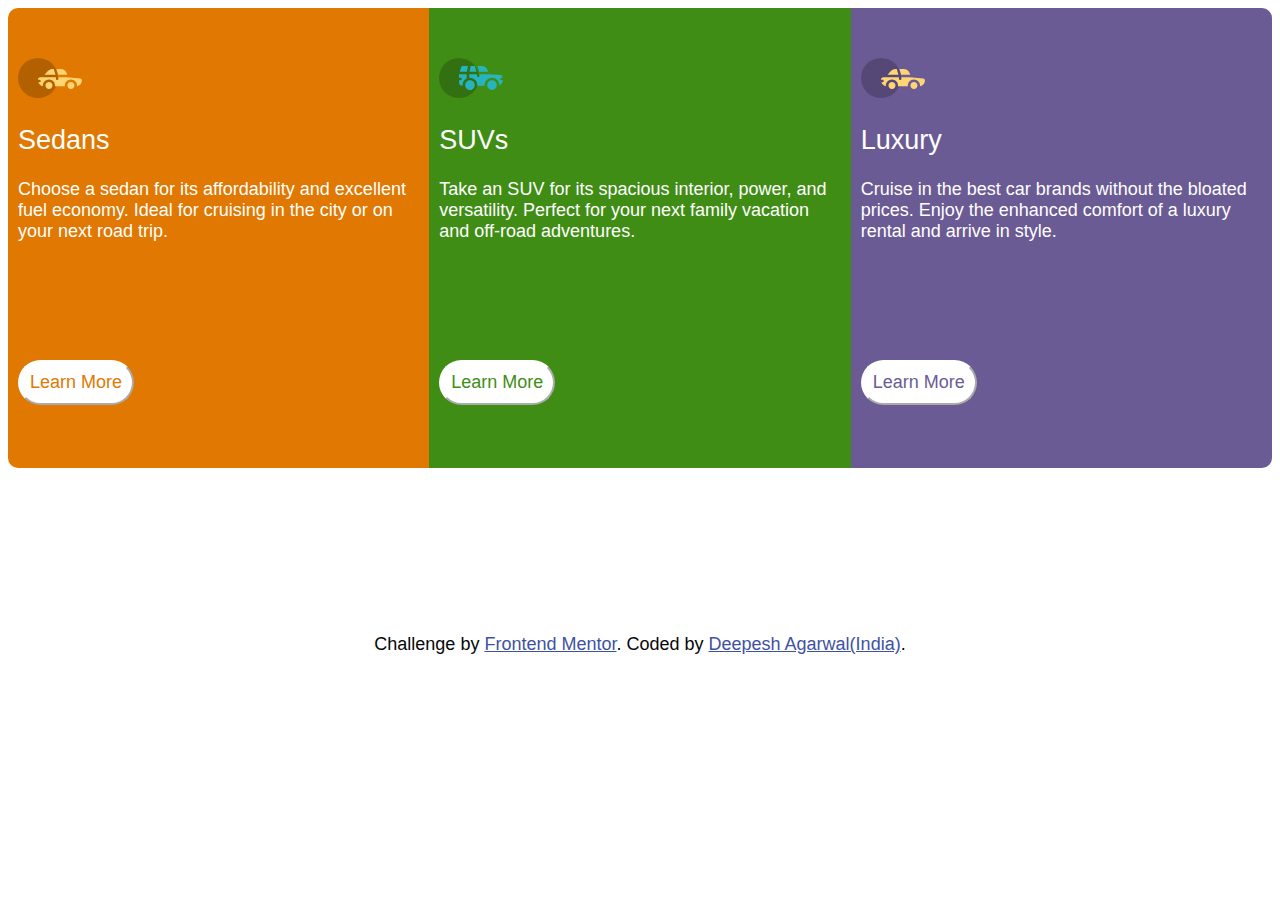
<file: index.html>
<!DOCTYPE html>
<html lang="en">
<head>
    <meta name="viewport" content="width=device-width, initial-scale=1.0"> <!-- displays site properly based on user's device -->

    <link rel="icon" type="image/png" sizes="32x32" href="./images/favicon-32x32.png">
    
    <title>Frontend Mentor | 3-column preview card component</title>
    <link rel="stylesheet" href="style.css">
</head>  
<body>
    
	<div class="container">
        <!--============================= SEDAN ========================  -->
	   <div class="column">
        <div id="sedan">
            <svg width="64" height="40" xmlns="http://www.w3.org/2000/svg"><g fill="none" fill-rule="evenodd"><circle fill="#000" opacity=".201" cx="20" cy="20" r="20"/><path d="M52.936 24.11c1.942 0 3.517 1.542 3.517 3.445 0 1.903-1.575 3.445-3.517 3.445s-3.516-1.542-3.516-3.445c0-1.903 1.574-3.445 3.516-3.445zm-21.957 0c1.942 0 3.517 1.542 3.517 3.445 0 1.903-1.575 3.445-3.517 3.445s-3.516-1.542-3.516-3.445c0-1.903 1.574-3.445 3.516-3.445zm6.948-4.848v1.429c0 .716.61 1.293 1.348 1.259a1.295 1.295 0 001.225-1.295v-1.393h8.256l13.483 1.313c.956.093 1.676.881 1.676 1.814 0 2.89-2.126 5.303-4.926 5.819.397-3.557-2.458-6.62-6.053-6.62-3.646 0-6.504 3.14-6.039 6.723h-9.879c.466-3.588-2.397-6.722-6.039-6.722-3.595 0-6.45 3.062-6.052 6.62-2.14-.398-3.916-1.912-4.61-3.931h1.142c.731 0 1.32-.598 1.285-1.322-.033-.678-.629-1.2-1.322-1.2H20v-.251c0-1.274 1.066-2.243 2.306-2.243h15.62zM42.59 11c2.645 0 4.99 1.556 5.972 3.963l.726 1.779H40.17L38.413 11h4.178zm-6.865 0l1.758 5.741H26.505l3.357-3.654A6.502 6.502 0 0134.644 11h1.082z" fill="#FFD473" fill-rule="nonzero"/></g></svg>
            <h2>Sedans</h2>
            <p>
              Choose a sedan for its affordability and excellent fuel economy. Ideal for cruising in the city 
              or on your next road trip.
            </p>
    
            <button class = "button">
              Learn More
            </button>
        </div>
        
	   </div>

<!-- ======================= SUV Column ====================== -->
	   <div class="column">
        <div id="suv">
            <svg width="64" height="40" xmlns="http://www.w3.org/2000/svg"><g fill="none" fill-rule="evenodd"><circle fill="#000" opacity=".201" cx="20" cy="20" r="20"/><path d="M31.002 22.358c2.917 0 5.18 2.593 4.762 5.506a4.828 4.828 0 01-2.962 3.778 4.797 4.797 0 01-5.3-1.165c-1.188-1.26-1.235-2.613-1.263-2.613-.42-2.924 1.857-5.506 4.763-5.506zm22 0c3.457 0 5.798 3.567 4.41 6.744A4.816 4.816 0 0152.3 31.94a4.826 4.826 0 01-4.06-4.077c-.42-2.915 1.846-5.506 4.762-5.506zm-15.04-6.083v1.462a1.29 1.29 0 001.352 1.29c.693-.033 1.227-.631 1.227-1.326v-1.426h8.3l13.056.716a1.29 1.29 0 011.164.917c.27.895.446 1.477.563 1.87h-1.047c-.694 0-1.291.534-1.324 1.228a1.29 1.29 0 001.288 1.352h1.445c-.164 2.225-1.57 4.193-3.6 5.05.13-4.212-3.255-7.63-7.384-7.63-4.317 0-7.762 3.718-7.358 8.086h-7.285c.43-4.655-3.503-8.531-8.131-8.046v-3.543h7.734zm-10.312 0v4.308a7.4 7.4 0 00-4.006 7.274 3.874 3.874 0 01-3.642-3.864v-1.635h1.46a1.29 1.29 0 000-2.58h-1.461v-3.213l.003-.29h7.646zm14.986-8.196c2.65 0 5 1.592 5.984 4.055l.63 1.579a5.525 5.525 0 01-.065-.004l-.026-.002-.034-.002-.022-.002a4.178 4.178 0 00-.224-.006l-.098-.001h-.039l-.136-.001h-.052l-.326-.001H40.211L38.528 8.08zm-13.632 0l-1.122 5.616h-7.144l1.47-4.71a1.29 1.29 0 011.231-.906h5.565zm6.832 0l1.683 5.615h-7.007l1.121-5.615h4.203z" fill="#26B5C0" fill-rule="nonzero"/></g></svg>
            <h2>SUVs</h2>
            <p>
              Take an SUV for its spacious interior, power, and versatility. Perfect for your next family vacation 
              and off-road adventures.
            </p>  
    
            <button class = "button">
              Learn More
            </button>
        </div>
	       
	   </div>

<!-- ==================== Luxury Column ======================== -->
	   <div class="column">
        <div id="luxury">
            <svg width="64" height="40" xmlns="http://www.w3.org/2000/svg"><g fill="none" fill-rule="evenodd"><circle fill="#000" opacity=".201" cx="20" cy="20" r="20"/><path d="M52.936 24.11c1.942 0 3.517 1.542 3.517 3.445 0 1.903-1.575 3.445-3.517 3.445s-3.516-1.542-3.516-3.445c0-1.903 1.574-3.445 3.516-3.445zm-21.957 0c1.942 0 3.517 1.542 3.517 3.445 0 1.903-1.575 3.445-3.517 3.445s-3.516-1.542-3.516-3.445c0-1.903 1.574-3.445 3.516-3.445zm6.948-4.848v1.429c0 .716.61 1.293 1.348 1.259a1.295 1.295 0 001.225-1.295v-1.393h8.256l13.483 1.313c.956.093 1.676.881 1.676 1.814 0 2.89-2.126 5.303-4.926 5.819.397-3.557-2.458-6.62-6.053-6.62-3.646 0-6.504 3.14-6.039 6.723h-9.879c.466-3.588-2.397-6.722-6.039-6.722-3.595 0-6.45 3.062-6.052 6.62-2.14-.398-3.916-1.912-4.61-3.931h1.142c.731 0 1.32-.598 1.285-1.322-.033-.678-.629-1.2-1.322-1.2H20v-.251c0-1.274 1.066-2.243 2.306-2.243h15.62zM42.59 11c2.645 0 4.99 1.556 5.972 3.963l.726 1.779H40.17L38.413 11h4.178zm-6.865 0l1.758 5.741H26.505l3.357-3.654A6.502 6.502 0 0134.644 11h1.082z" fill="#FFD473" fill-rule="nonzero"/></g></svg>
            <h2>Luxury</h2>
            <p>
              Cruise in the best car brands without the bloated prices. Enjoy the enhanced comfort of a luxury 
              rental and arrive in style.
            </p>
    
            <button class = "button">
              Learn More
            </button>
        </div>
	     
	   </div>
	</div>

<!-- ================================= Footer Part =================== -->
    <div class="attribution">
        Challenge by <a href="https://www.frontendmentor.io?ref=challenge" target="_blank">Frontend Mentor</a>. 
        Coded by <a href="https://github.com/DEEPESH-AGARWAL984">Deepesh Agarwal(India)</a>.
      </div>
</body>
</html>
</file>
<file: style.css>
*{
        font-family: 'Gill Sans', 'Gill Sans MT', Calibri, 'Trebuchet MS', sans-serif;
        box-sizing: border-box;
        font-weight: 400;
        color:#fff ;
    }

    .column {
        font-size: 18px;
      flex: 22.22%;
      height: 500px;
      text-align: center;
    }

    .container {
      display: flex;
    }	

/* =====================Footer======================= */
    .attribution {
        color: #080808;
        position: relative;
        margin-top:10% ;
        font-size: 18px;
        text-align: center;
     }

    .attribution a { 
      color: hsl(228, 45%, 44%); 
    }

/* ================== Cars Id's ================= */
   #sedan{
    border-radius:10px 0 0px 10px ;
     padding: 50px 10px;
     text-align: left;
     background-color: #e07801;
     height: 460px;
    }

    #suv{
      padding: 50px 10px;
      background:#408d16 ;
      text-align: left;
      height: 460px;
    }

    #luxury{
      border-radius:0px 10px 10px 0px ;
      padding: 50px 10px;
      background:#6b5b95 ;
      text-align: left;
      height: 460px;
    } 

/* ============== Button ============== */
    .button{
      float: left;
      margin-top: 50px;
      border-color: #fff;
      border-radius: 35px;
      background-color: #fff;
      font-size: 18px;
      padding: 10px;
    }

    #suv .button{
      margin-top: 100px;
      color:#408d16;
    }

    #sedan .button{
      margin-top: 100px;
      color:#e07801;
    }

    #luxury .button{
      margin-top: 100px;
      color:#6b5b95;
    }


/* ================= Media Queries =============================== */
  @media only screen and (max-width: 600px) {
    
    .container{
      display: block;
    }

    .column{
      font-size: 18px;
      height: 500px;
      text-align: center;
    }
/* ================== Cars Id's ================= */
    #sedan{
        border-radius:10px;
        padding: 50px 10px;
        text-align: left;
        background-color: #e07801;
        height: 460px;
        }

      #suv{
          border-radius:10px ;
          padding: 50px 10px;
          background:#408d16;
          text-align: left;
          height: 460px;
        }

      #luxury{
          border-radius:10px;
          padding: 50px 10px;
          background:#6b5b95;
          text-align: left;
          height: 460px;
        }

  }
</file>
